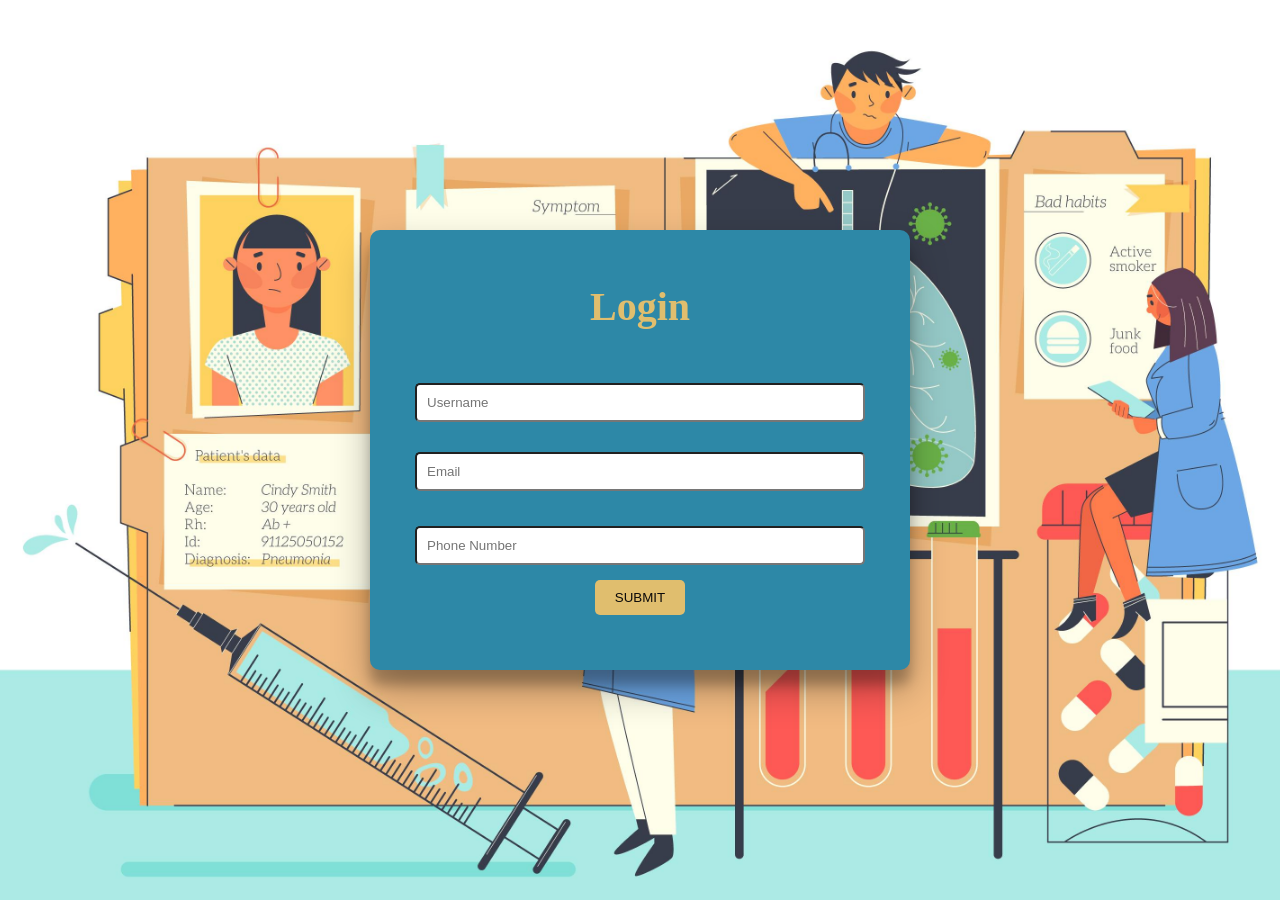
<file: templates/login.html>
<!DOCTYPE html>
<html lang="en">
<head>
    <meta charset="UTF-8">
    <meta name="viewport" content="width=device-width, initial-scale=1.0">
    <style>
        body {
            margin: 0;
            padding: 0;
            display: flex;
            flex-direction: column;
            align-items: center;
            justify-content: center;
            height: 100vh;
            background:rgba(255, 255, 255, 0.3) url('loginpic.jpg') center/cover no-repeat;
           
        }
        h2 {
            font-size: 40px;
            color: rgb(224, 190, 110);
        }

        .login-form {
            text-align: center;
            padding: 20px;
            background: #2d88a7;
            border-radius: 10px;
            width: 500px;
            height: 400px;
            box-shadow: rgba(0, 0, 0, 0.3) 0px 19px 38px, rgba(0, 0, 0, 0.22) 0px 15px 12px;
            
        }

        input {
            margin-bottom: 10px;
            padding: 10px;
            width: 90%;
            box-sizing: border-box;
            margin-top: 20px;
            border-radius: 5px;
        }
        form {
            margin-top: 20px;
        }

        .error-message {
            color: red;
            margin-top: 5px;
        }

        .submit-button {
            background-color: rgb(224, 190, 110);
            color: rgb(11, 10, 10);
            padding: 10px 20px;
            border: none;
            border-radius: 5px;
            cursor: pointer;
        }
    </style>
    <script>
        function validateForm() {
            var email = document.getElementById('email').value;
            var phoneNumber = document.getElementById('phoneNumber').value;
            var emailErrorMessage = document.getElementById('emailErrorMessage');
            var phoneErrorMessage = document.getElementById('phoneErrorMessage');
            
            // Validate email
            if (!email.includes('@') || !email.includes('.com')) {
                emailErrorMessage.textContent = 'Invalid email format';
                return false;
            } else {
                emailErrorMessage.textContent = '';
            }

            // Validate phone number
            if (!/^\d{10}$/.test(phoneNumber)) {
                phoneErrorMessage.textContent = 'Phone number must have 10 digits';
                return false;
            } else {
                phoneErrorMessage.textContent = '';
            }

            return true;
        }
    </script>
    <title>Login Page</title>
</head>
<body>
    <div class="login-form">
        <h2>Login</h2>
        <form onsubmit="return validateForm()" action="home.html">
            <input type="text" placeholder="Username" required>
            <input type="email" id="email" placeholder="Email" required>
            <div class="error-message" id="emailErrorMessage"></div>
            <input type="tel" id="phoneNumber" placeholder="Phone Number" required>
            <div class="error-message" id="phoneErrorMessage"></div>
            <button class="submit-button" type="submit">SUBMIT</button>
        </form>
    </div>
</body>
</html>
</file>
